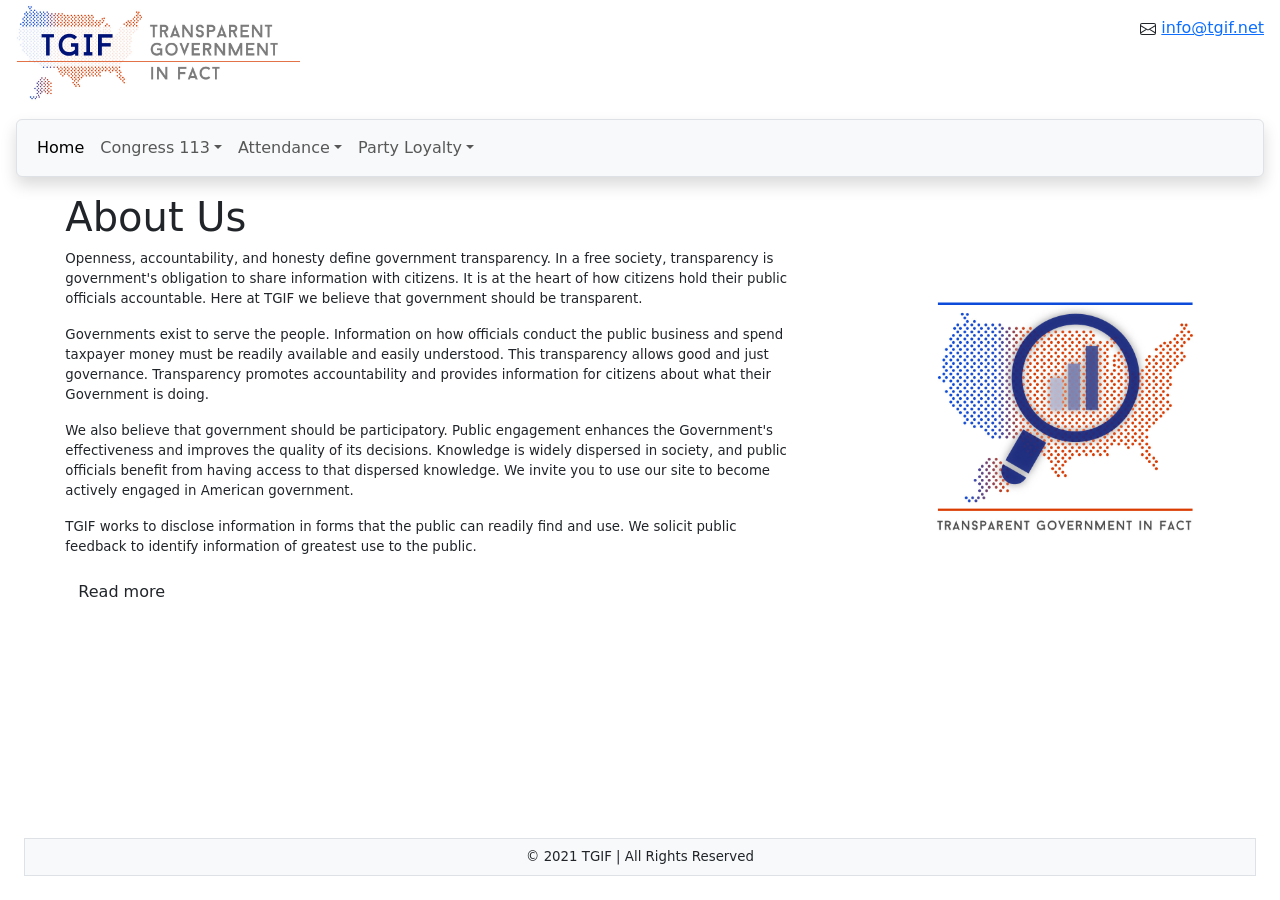
<file: index.html>
<!DOCTYPE html>
<html lang="en">
<head>
    <meta charset="UTF-8">
    <meta http-equiv="X-UA-Compatible" content="IE=edge">
    <meta name="viewport" content="width=device-width, initial-scale=1.0">
    <link href="https://cdn.jsdelivr.net/npm/bootstrap@5.0.2/dist/css/bootstrap.min.css" rel="stylesheet" integrity="sha384-EVSTQN3/azprG1Anm3QDgpJLIm9Nao0Yz1ztcQTwFspd3yD65VohhpuuCOmLASjC" crossorigin="anonymous">
    <link rel="shortcut icon" href="./assets/logo.ico">
    <link rel="stylesheet" href="./style/style.css">
    <title>TGIF|Home</title>
</head>
<body class="d-flex flex-column min-vh-100">
    <header class="sticky-top bg-white">
        <div class="container-fluid">
            <div class="row justify-content-between">
                <div class="col-lg-3 col-md-4 col-sm-5 d-none d-sm-block">
                    <a href="./index.html" class="w-5"><img src="./assets/tgiflogo.jpg" class="img-fluid" alt="Congress logo"></a>
                </div>
                <div class="col-sm-5 col-xs-3 d-block d-sm-none">
                    <a href="./index.html" class="w-5"><img src="./assets/logoxs.jpg" class="img-fluid" alt="Congress logo"></a>
                </div> 
                <div class="col-lg-3 col-md-3 col-sm-4 col-xs-10 text-end p-sm-3">
                    <svg xmlns="http://www.w3.org/2000/svg" width="16" height="16" fill="currentColor" class="bi bi-envelope" viewBox="0 0 16 16">
                        <path d="M0 4a2 2 0 0 1 2-2h12a2 2 0 0 1 2 2v8a2 2 0 0 1-2 2H2a2 2 0 0 1-2-2V4zm2-1a1 1 0 0 0-1 1v.217l7 4.2 7-4.2V4a1 1 0 0 0-1-1H2zm13 2.383-4.758 2.855L15 11.114v-5.73zm-.034 6.878L9.271 8.82 8 9.583 6.728 8.82l-5.694 3.44A1 1 0 0 0 2 13h12a1 1 0 0 0 .966-.739zM1 11.114l4.758-2.876L1 5.383v5.73z"/>
                    </svg>
                    <a href="mailto:info@tgif.net">info@tgif.net</a>
                </div>
            </div>
        </div>
        <nav class="navbar navbar-expand-sm navbar-light bg-light border m-3 shadow rounded">
            <div class="container-fluid">
                <button class="navbar-toggler" type="button" data-bs-toggle="collapse" data-bs-target="#navbarNavDropdown" aria-controls="navbarNavDropdown" aria-expanded="false" aria-label="Toggle navigation">
                    <span class="navbar-toggler-icon"></span>
                </button>
                <div class="collapse navbar-collapse" id="navbarNavDropdown">
                    <ul class="navbar-nav">
                        <li class="nav-item">
                            <a class="nav-link active" aria-current="page" href="#">Home</a>
                        </li>
                        <li class="nav-item dropdown">
                            <a class="nav-link dropdown-toggle" href="#" id="navbarDropdownMenuLink" role="button" data-bs-toggle="dropdown" aria-expanded="false">Congress 113</a>
                            <ul class="dropdown-menu bg-light" aria-labelledby="navbarDropdownMenuLink">
                                <li><a class="dropdown-item" href="./house.html">House</a></li>
                                <li><a class="dropdown-item" href="./senate.html">Senate</a></li>
                            </ul>
                        </li>
                        <li class="nav-item dropdown">
                            <a class="nav-link dropdown-toggle" href="#" id="navbarDropdownMenuLink" role="button" data-bs-toggle="dropdown" aria-expanded="false">Attendance</a>
                            <ul class="dropdown-menu bg-light" aria-labelledby="navbarDropdownMenuLink">
                                <li><a class="dropdown-item" href="./atthouse.html">House</a></li>
                                <li><a class="dropdown-item" href="./attsenate.html">Senate</a></li>
                            </ul>
                        </li>
                        <li class="nav-item dropdown">
                            <a class="nav-link dropdown-toggle" href="#" id="navbarDropdownMenuLink" role="button" data-bs-toggle="dropdown" aria-expanded="false">Party Loyalty</a>
                            <ul class="dropdown-menu bg-light" aria-labelledby="navbarDropdownMenuLink">
                                <li><a class="dropdown-item" href="./loyaltyhouse.html">House</a></li>
                                <li><a class="dropdown-item" href="./loyaltyhouse.html">Senate</a></li>
                            </ul>
                        </li>
                    </ul>
                </div>
            </div>
        </nav>
    </header>
    <main class="flex-grow-1">
        <div class="container-fluid">
            <div class="row justify-content-around align-items-center">
                <div class="col-md-7 col-xs-11">
                    <h1>About Us</h1>
                    <p>Openness, accountability, and honesty define government transparency. In a free society, transparency is government's obligation to share information with citizens. It is at the heart of how citizens hold their public officials accountable. Here at TGIF we believe that government should be transparent.</p>  
                    <p>Governments exist to serve the people. Information on how officials conduct the public business and spend taxpayer money must be readily available and easily understood. This transparency allows good and just governance.  Transparency promotes accountability and provides information for citizens about what their Government is doing.</p>  
                    <p>We also believe that government should be participatory. Public engagement enhances the Government's effectiveness and improves the quality of its decisions. Knowledge is widely dispersed in society, and public officials benefit from having access to that dispersed knowledge. We invite you to use our site to become actively engaged in American government.</p>
                    <p>TGIF works to disclose information in forms that the public can readily find and use. We solicit public feedback to identify information of greatest use to the public.</p>
                    <p>
                        <a class="btn" data-bs-toggle="collapse" href="#collapseExample" role="button" aria-expanded="false" aria-controls="collapseExample" id="read">Read more</a>
                    </p>
                </div>
                <div class="col-md-3 col-sm-4 d-none d-sm-block">
                    <img src="./assets/home.jpg"  class="img-fluid" alt="Congress logo">
                </div>
                <div class="collapse col-xs-12 col-md-11" id="collapseExample">
                    <div>
                        <h3>Background History of Government Transparency</h3>
                        <p>In the West, the idea that government should be open to public scrutiny and susceptible to public opinion dates back at least to the time of the Enlightenment, when many philosophes made an attack on absolutist doctrine of state secrecy, a core part of their intellectual project. The passage of formal legislative instruments to this end can also be traced to this time with Sweden, for example, (which then included Finland as a Swedish-governed territory) enacting free press legislation as part of its constitution (Freedom of the Press Act, 1766). This approach, and that of the philosophes more broadly, is strongly related to recent historiography on the eighteenth-century public sphere.
                        <p>Influenced by Enlightenment thought, the revolutions in America (1776) and France (1789), freedom of the press enshrined provisions and requirements for public budgetary accounting and freedom of the press in constitutional articles. In the nineteenth century, attempts by Metternichean statesmen to row back on these measures were vigorously opposed by a number of eminent liberal politicians and writers, Bentham, Mill and Acton prominent among the latter.</p>
                        <p>Open government is widely seen to be a key hallmark of contemporary democratic practice and is often linked to the passing of freedom of information legislation. Scandinavian countries claim to have adopted the first freedom of information legislation, dating the origins of its modern provisions to the eighteenth century and Finland continuing the presumption of openness after gaining independence in 1917, passing its Act on Publicity of Official Documents in 1951 (superseded by new legislation in 1999).</p>
                        <p>The United States passed its Freedom of Information Act (FOIA) in 1966, FOIAs, Access to Information Acts (AIAs) or equivalent laws were passed in Denmark and Norway in 1970.</p>
                    </div>
                </div>
            </div>   
        </div>
    </main>
    <footer>
        <div class="border bg-light m-4">
            <p class="text-center m-2">© 2021 TGIF | All Rights Reserved</p>
        </div>
    </footer>
<script src="https://cdn.jsdelivr.net/npm/bootstrap@5.0.2/dist/js/bootstrap.bundle.min.js" integrity="sha384-MrcW6ZMFYlzcLA8Nl+NtUVF0sA7MsXsP1UyJoMp4YLEuNSfAP+JcXn/tWtIaxVXM" crossorigin="anonymous"></script>
<script src="./js/main.js"></script>
</body>
</html>
</file>
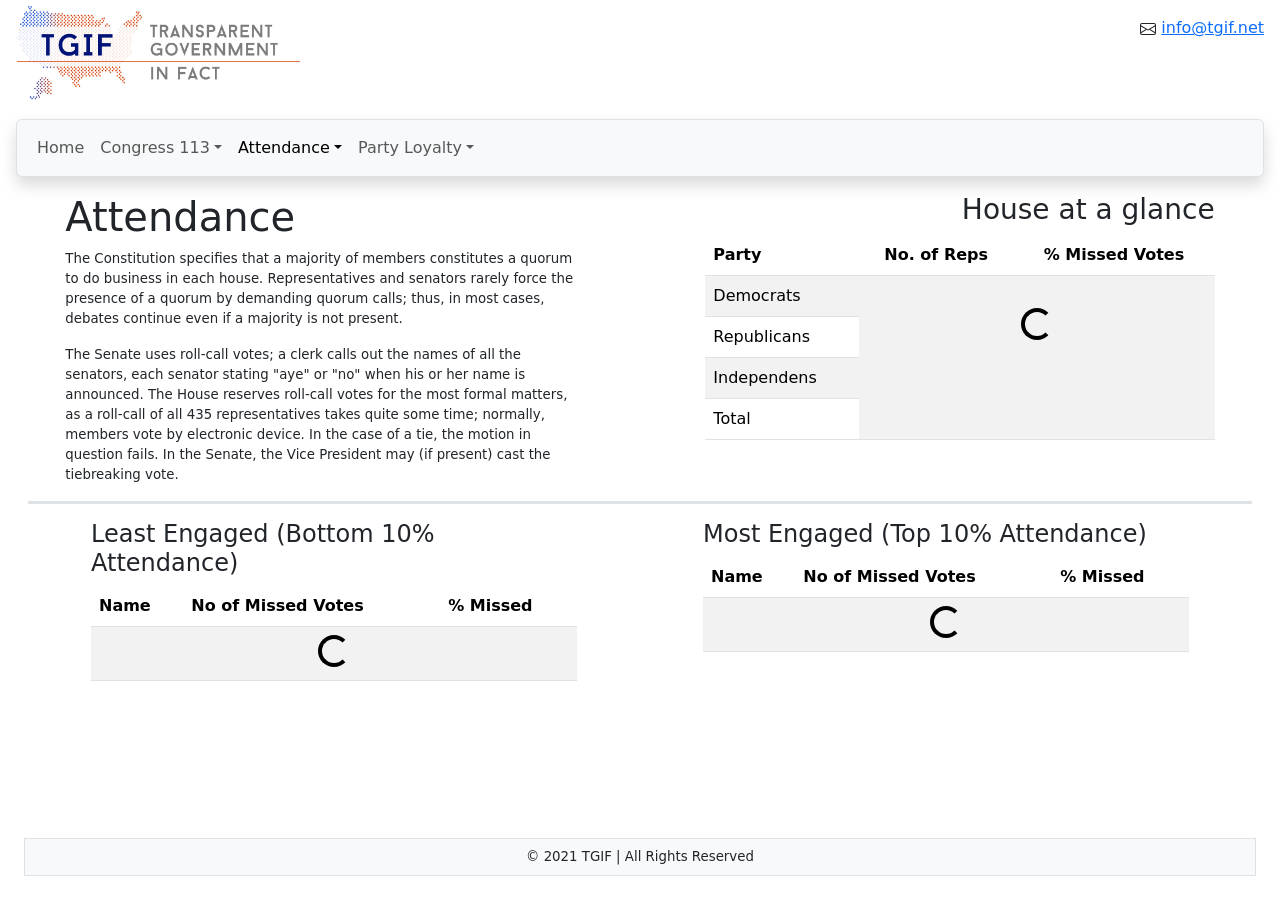
<file: atthouse.html>
<!DOCTYPE html>
<html lang="en">
<head>
    <meta charset="UTF-8">
    <meta http-equiv="X-UA-Compatible" content="IE=edge">
    <meta name="viewport" content="width=device-width, initial-scale=1.0">
    <link href="https://cdn.jsdelivr.net/npm/bootstrap@5.0.2/dist/css/bootstrap.min.css" rel="stylesheet" integrity="sha384-EVSTQN3/azprG1Anm3QDgpJLIm9Nao0Yz1ztcQTwFspd3yD65VohhpuuCOmLASjC" crossorigin="anonymous">
    <link rel="shortcut icon" href="./assets/logo.ico">
    <link rel="stylesheet" href="./style/style.css">
    <title>TGIF|Attendance House</title>
</head>
<body class="d-flex flex-column min-vh-100">
    <header class="sticky-top bg-white">
        <div class="container-fluid">
            <div class="row justify-content-between">
                <div class="col-lg-3 col-md-4 col-sm-5 d-none d-sm-block">
                    <a href="./index.html" class="w-5"><img src="./assets/tgiflogo.jpg" class="img-fluid" alt="Congress logo"></a>
                </div>
                <div class="col-sm-5 col-xs-3 d-block d-sm-none">
                    <a href="./index.html" class="w-5"><img src="./assets/logoxs.jpg" class="img-fluid" alt="Congress logo"></a>
                </div> 
                <div class="col-lg-3 col-md-3 col-sm-4 col-xs-10 text-end p-sm-3">
                    <svg xmlns="http://www.w3.org/2000/svg" width="16" height="16" fill="currentColor" class="bi bi-envelope" viewBox="0 0 16 16">
                        <path d="M0 4a2 2 0 0 1 2-2h12a2 2 0 0 1 2 2v8a2 2 0 0 1-2 2H2a2 2 0 0 1-2-2V4zm2-1a1 1 0 0 0-1 1v.217l7 4.2 7-4.2V4a1 1 0 0 0-1-1H2zm13 2.383-4.758 2.855L15 11.114v-5.73zm-.034 6.878L9.271 8.82 8 9.583 6.728 8.82l-5.694 3.44A1 1 0 0 0 2 13h12a1 1 0 0 0 .966-.739zM1 11.114l4.758-2.876L1 5.383v5.73z"/>
                    </svg>
                    <a href="mailto:info@tgif.net">info@tgif.net</a>
                </div>
            </div>
        </div>
        <nav class="navbar navbar-expand-sm navbar-light bg-light border m-3 shadow rounded">
            <div class="container-fluid">
                <button class="navbar-toggler" type="button" data-bs-toggle="collapse" data-bs-target="#navbarNavDropdown" aria-controls="navbarNavDropdown" aria-expanded="false" aria-label="Toggle navigation">
                    <span class="navbar-toggler-icon"></span>
                </button>
                <div class="collapse navbar-collapse" id="navbarNavDropdown">
                    <ul class="navbar-nav">
                        <li class="nav-item">
                            <a class="nav-link" aria-current="page" href="./index.html">Home</a>
                        </li>
                        <li class="nav-item dropdown">
                            <a class="nav-link dropdown-toggle" href="#" id="navbarDropdownMenuLink" role="button" data-bs-toggle="dropdown" aria-expanded="false">Congress 113</a>
                            <ul class="dropdown-menu bg-light" aria-labelledby="navbarDropdownMenuLink">
                                <li><a class="dropdown-item" href="./house.html">House</a></li>
                                <li><a class="dropdown-item" href="./senate.html">Senate</a></li>
                            </ul>
                        </li>
                        <li class="nav-item dropdown">
                            <a class="nav-link dropdown-toggle active" href="#" id="navbarDropdownMenuLink" role="button" data-bs-toggle="dropdown" aria-expanded="false">Attendance</a>
                            <ul class="dropdown-menu bg-light" aria-labelledby="navbarDropdownMenuLink">
                                <li><a class="dropdown-item active" href="#">House</a></li>
                                <li><a class="dropdown-item" href="./attsenate.html">Senate</a></li>
                            </ul>
                        </li>
                        <li class="nav-item dropdown">
                            <a class="nav-link dropdown-toggle" href="#" id="navbarDropdownMenuLink" role="button" data-bs-toggle="dropdown" aria-expanded="false">Party Loyalty</a>
                            <ul class="dropdown-menu bg-light" aria-labelledby="navbarDropdownMenuLink">
                                <li><a class="dropdown-item" href="./loyaltyhouse.html">House</a></li>
                                <li><a class="dropdown-item" href="./loyaltysenate.html">Senate</a></li>
                            </ul>
                        </li>
                    </ul>
                </div>
            </div>
        </nav>
    </header>
    <main class="flex-grow-1">
        <div class="container-fluid">
            <div class="row justify-content-around">
                <div class="col-md-5">
                    <h1>Attendance</h1>
                    <p>The Constitution specifies that a majority of members constitutes a quorum to do business in each house. Representatives and senators rarely force the presence of a quorum by demanding quorum calls; thus, in most cases, debates continue even if a majority is not present.</p>
                    <p>The Senate uses roll-call votes; a clerk calls out the names of all the senators, each senator stating "aye" or "no" when his or her name is announced. The House reserves roll-call votes for the most formal matters, as a roll-call of all 435 representatives takes quite some time; normally, members vote by electronic device. In the case of a tie, the motion in question fails. In the Senate, the Vice President may (if present) cast the tiebreaking vote.</p>
                </div>
                <div class="col-md-5">
                    <h3 class="text-end">House at a glance</h3>
                    <table class="table table-striped">
                        <thead>
                            <tr>
                                <th scope="col">Party</th>
                                <th class="text-center" scope="col">No. of Reps</th>
                                <th class="text-center" scope="col">% Missed Votes</th>
                            </tr>
                        </thead>
                        <tbody>
                            <tr id="trDMissed">
                                <td>Democrats</td>
                                <td colspan=3 rowspan=4 id="preloader">
                                    <div class="text-center mt-4">
                                        <div class="spinner-border" role="status">
                                            <span class="visually-hidden">Loading...</span>
                                        </div>
                                    </div>
                                </td>
                            </tr>
                            <tr id="trRMissed">
                                <td>Republicans</td>
                            </tr>
                            <tr id="trIMissed">
                                <td>Independens</td>
                            </tr>
                            <tr id="trTotal">
                                <td>Total</td>
                            </tr>
                        </tbody>
                    </table>
                </div>
            </div>
            <div class="row justify-content-around border-top border-3 pt-3 me-3 ms-3">
                <div class="col-md-5">
                    <h4>Least Engaged (Bottom 10% Attendance)</h4>
                    <table class="table table-striped">
                        <thead>
                            <tr>
                                <th scope="col">Name</th>
                                <th scope="col">No of Missed Votes</th>
                                <th scope="col">% Missed</th>
                            </tr>
                        </thead>
                        <tbody id="tbodyLeastAtt">
                            <tr>
                                <td colspan=5>
                                    <div class="text-center">
                                        <div class="spinner-border" role="status">
                                          <span class="visually-hidden">Loading...</span>
                                        </div>
                                    </div>
                                </td>
                            </tr>
                        </tbody>
                    </table>
                </div>
                <div class="col-md-5">
                    <h4>Most Engaged (Top 10% Attendance)</h4>
                    <table class="table table-striped">
                        <thead>
                            <tr>
                                <th scope="col">Name</th>
                                <th scope="col">No of Missed Votes</th>
                                <th scope="col">% Missed</th>
                            </tr>
                        </thead>
                        <tbody id="tbodyMostAtt">
                            <tr>
                                <td colspan=5>
                                    <div class="text-center">
                                        <div class="spinner-border" role="status">
                                          <span class="visually-hidden">Loading...</span>
                                        </div>
                                    </div>
                                </td>
                            </tr>
                        </tbody>
                    </table>
                </div>
            </div>   
        </div>
    </main>
    <footer>
        <div class="border bg-light m-4">
            <p class="text-center m-2">© 2021 TGIF | All Rights Reserved</p>
        </div>
    </footer>
<script src="https://cdn.jsdelivr.net/npm/bootstrap@5.0.2/dist/js/bootstrap.bundle.min.js" integrity="sha384-MrcW6ZMFYlzcLA8Nl+NtUVF0sA7MsXsP1UyJoMp4YLEuNSfAP+JcXn/tWtIaxVXM" crossorigin="anonymous"></script>
<script src="./js/main.js"></script>
</body>
</html>
</file>
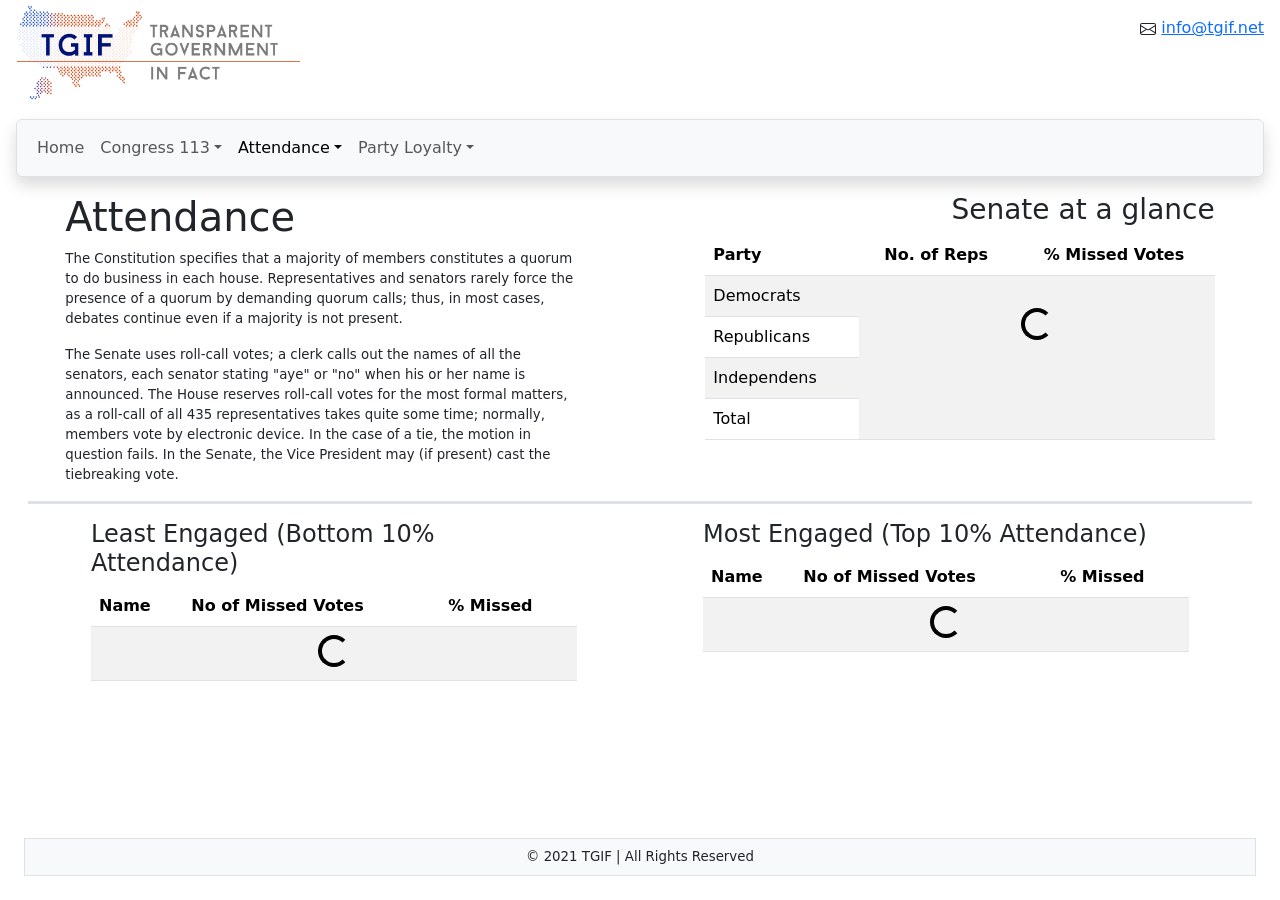
<file: attsenate.html>
<!DOCTYPE html>
<html lang="en">
<head>
    <meta charset="UTF-8">
    <meta http-equiv="X-UA-Compatible" content="IE=edge">
    <meta name="viewport" content="width=device-width, initial-scale=1.0">
    <link href="https://cdn.jsdelivr.net/npm/bootstrap@5.0.2/dist/css/bootstrap.min.css" rel="stylesheet" integrity="sha384-EVSTQN3/azprG1Anm3QDgpJLIm9Nao0Yz1ztcQTwFspd3yD65VohhpuuCOmLASjC" crossorigin="anonymous">
    <link rel="shortcut icon" href="./assets/logo.ico">
    <link rel="stylesheet" href="./style/style.css">
    <title>TGIF|Attendance Senate</title>
</head>
<body class="d-flex flex-column min-vh-100">
    <header class="sticky-top bg-white">
        <div class="container-fluid">
            <div class="row justify-content-between">
                <div class="col-lg-3 col-md-4 col-sm-5 d-none d-sm-block">
                    <a href="./index.html" class="w-5"><img src="./assets/tgiflogo.jpg" class="img-fluid" alt="Congress logo"></a>
                </div>
                <div class="col-sm-5 col-xs-3 d-block d-sm-none">
                    <a href="./index.html" class="w-5"><img src="./assets/logoxs.jpg" class="img-fluid" alt="Congress logo"></a>
                </div> 
                <div class="col-lg-3 col-md-3 col-sm-4 col-xs-10 text-end p-sm-3">
                    <svg xmlns="http://www.w3.org/2000/svg" width="16" height="16" fill="currentColor" class="bi bi-envelope" viewBox="0 0 16 16">
                        <path d="M0 4a2 2 0 0 1 2-2h12a2 2 0 0 1 2 2v8a2 2 0 0 1-2 2H2a2 2 0 0 1-2-2V4zm2-1a1 1 0 0 0-1 1v.217l7 4.2 7-4.2V4a1 1 0 0 0-1-1H2zm13 2.383-4.758 2.855L15 11.114v-5.73zm-.034 6.878L9.271 8.82 8 9.583 6.728 8.82l-5.694 3.44A1 1 0 0 0 2 13h12a1 1 0 0 0 .966-.739zM1 11.114l4.758-2.876L1 5.383v5.73z"/>
                    </svg>
                    <a href="mailto:info@tgif.net">info@tgif.net</a>
                </div>
            </div>
        </div>
        <nav class="navbar navbar-expand-sm navbar-light bg-light border m-3 shadow rounded">
            <div class="container-fluid">
                <button class="navbar-toggler" type="button" data-bs-toggle="collapse" data-bs-target="#navbarNavDropdown" aria-controls="navbarNavDropdown" aria-expanded="false" aria-label="Toggle navigation">
                    <span class="navbar-toggler-icon"></span>
                </button>
                <div class="collapse navbar-collapse" id="navbarNavDropdown">
                    <ul class="navbar-nav">
                        <li class="nav-item">
                            <a class="nav-link" aria-current="page" href="./index.html">Home</a>
                        </li>
                        <li class="nav-item dropdown">
                            <a class="nav-link dropdown-toggle" href="#" id="navbarDropdownMenuLink" role="button" data-bs-toggle="dropdown" aria-expanded="false">Congress 113</a>
                            <ul class="dropdown-menu bg-light" aria-labelledby="navbarDropdownMenuLink">
                                <li><a class="dropdown-item" href="./house.html">House</a></li>
                                <li><a class="dropdown-item" href="./senate.html">Senate</a></li>
                            </ul>
                        </li>
                        <li class="nav-item dropdown">
                            <a class="nav-link dropdown-toggle active" href="#" id="navbarDropdownMenuLink" role="button" data-bs-toggle="dropdown" aria-expanded="false">Attendance</a>
                            <ul class="dropdown-menu bg-light" aria-labelledby="navbarDropdownMenuLink">
                                <li><a class="dropdown-item" href="./atthouse.html">House</a></li>
                                <li><a class="dropdown-item  active" href="#">Senate</a></li>
                            </ul>
                        </li>
                        <li class="nav-item dropdown">
                            <a class="nav-link dropdown-toggle" href="#" id="navbarDropdownMenuLink" role="button" data-bs-toggle="dropdown" aria-expanded="false">Party Loyalty</a>
                            <ul class="dropdown-menu bg-light" aria-labelledby="navbarDropdownMenuLink">
                                <li><a class="dropdown-item" href="./loyaltyhouse.html">House</a></li>
                                <li><a class="dropdown-item" href="./loyaltysenate.html">Senate</a></li>
                            </ul>
                        </li>
                    </ul>
                </div>
            </div>
        </nav>
    </header>
    <main class="flex-grow-1">
        <div class="container-fluid">
            <div class="row justify-content-around">
                <div class="col-md-5">
                    <h1>Attendance</h1>
                    <p>The Constitution specifies that a majority of members constitutes a quorum to do business in each house. Representatives and senators rarely force the presence of a quorum by demanding quorum calls; thus, in most cases, debates continue even if a majority is not present.</p>
                    <p>The Senate uses roll-call votes; a clerk calls out the names of all the senators, each senator stating "aye" or "no" when his or her name is announced. The House reserves roll-call votes for the most formal matters, as a roll-call of all 435 representatives takes quite some time; normally, members vote by electronic device. In the case of a tie, the motion in question fails. In the Senate, the Vice President may (if present) cast the tiebreaking vote.</p>
                </div>
                <div class="col-md-5">
                    <h3 class="text-end">Senate at a glance</h3>
                    <table class="table table-striped">
                        <thead>
                            <tr>
                                <th scope="col">Party</th>
                                <th class="text-center" scope="col">No. of Reps</th>
                                <th class="text-center" scope="col">% Missed Votes</th>
                            </tr>
                        </thead>
                        <tbody>
                            <tr id="trDMissed">
                                <td>Democrats</td>
                                <td colspan=3 rowspan=4 id="preloader">
                                    <div class="text-center mt-4">
                                        <div class="spinner-border" role="status">
                                            <span class="visually-hidden">Loading...</span>
                                        </div>
                                    </div>
                                </td>
                            </tr>
                            <tr id="trRMissed">
                                <td>Republicans</td>
                            </tr>
                            <tr id="trIMissed">
                                <td>Independens</td>
                            </tr>
                            <tr id="trTotal">
                                <td>Total</td>
                            </tr>
                        </tbody>
                    </table>
                </div>
            </div>
            <div class="row justify-content-around border-top border-3 me-3 ms-3 pt-3">
                <div class="col-md-5">
                    <h4>Least Engaged (Bottom 10% Attendance)</h4>
                    <table class="table table-striped">
                        <thead>
                            <tr>
                                <th scope="col">Name</th>
                                <th scope="col">No of Missed Votes</th>
                                <th scope="col">% Missed</th>
                            </tr>
                        </thead>
                        <tbody id="tbodyLeastAtt">
                            <tr>
                                <td colspan=5>
                                    <div class="text-center">
                                        <div class="spinner-border" role="status">
                                          <span class="visually-hidden">Loading...</span>
                                        </div>
                                    </div>
                                </td>
                            </tr>
                        </tbody>
                    </table>
                </div>
                <div class="col-md-5">
                    <h4>Most Engaged (Top 10% Attendance)</h4>
                    <table class="table table-striped">
                        <thead>
                            <tr>
                                <th scope="col">Name</th>
                                <th scope="col">No of Missed Votes</th>
                                <th scope="col">% Missed</th>
                            </tr>
                        </thead>
                        <tbody id="tbodyMostAtt">
                            <tr>
                                <td colspan=5>
                                    <div class="text-center">
                                        <div class="spinner-border" role="status">
                                          <span class="visually-hidden">Loading...</span>
                                        </div>
                                    </div>
                                </td>
                            </tr>
                        </tbody>
                    </table>
                </div>
            </div>   
        </div>
    </main>
    <footer>
        <div class="border bg-light m-4">
            <p class="text-center m-2">© 2021 TGIF | All Rights Reserved</p>
        </div>
    </footer>
<script src="https://cdn.jsdelivr.net/npm/bootstrap@5.0.2/dist/js/bootstrap.bundle.min.js" integrity="sha384-MrcW6ZMFYlzcLA8Nl+NtUVF0sA7MsXsP1UyJoMp4YLEuNSfAP+JcXn/tWtIaxVXM" crossorigin="anonymous"></script>
<script src="./js/main.js"></script>
</body>
</html>
</file>
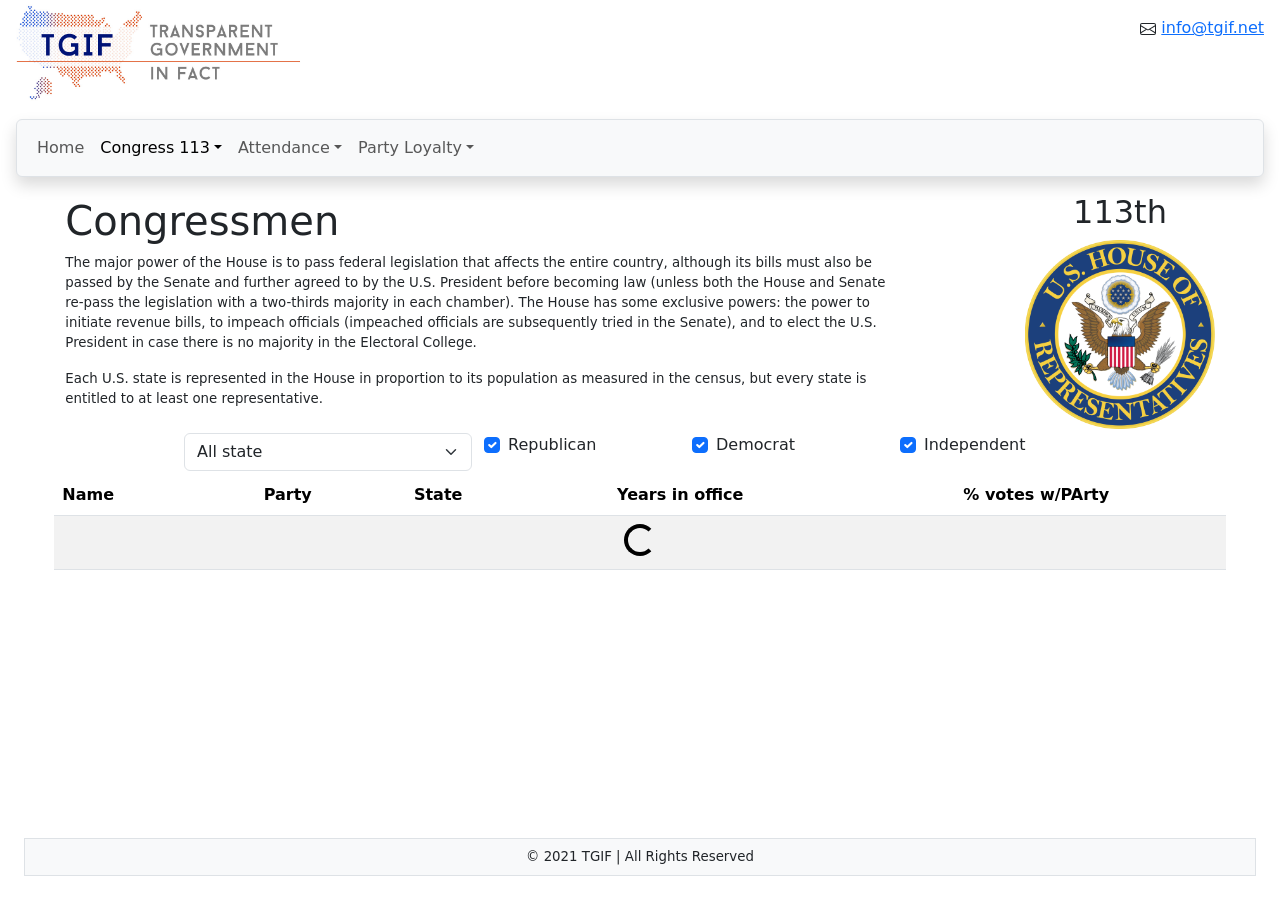
<file: house.html>
<!DOCTYPE html>
<html lang="en">
<head>
    <meta charset="UTF-8">
    <meta http-equiv="X-UA-Compatible" content="IE=edge">
    <meta name="viewport" content="width=device-width, initial-scale=1.0">
    <link href="https://cdn.jsdelivr.net/npm/bootstrap@5.0.2/dist/css/bootstrap.min.css" rel="stylesheet" integrity="sha384-EVSTQN3/azprG1Anm3QDgpJLIm9Nao0Yz1ztcQTwFspd3yD65VohhpuuCOmLASjC" crossorigin="anonymous">
    <link rel="shortcut icon" href="./assets/logo.ico">
    <link rel="stylesheet" href="./style/style.css">
    <title>TGIF|House</title>
</head>
<body class="d-flex flex-column min-vh-100">
    <header class="sticky-top bg-white">
        <div class="container-fluid">
            <div class="row justify-content-between">
                <div class="col-lg-3 col-md-4 col-sm-5 d-none d-sm-block">
                    <a href="./index.html" class="w-5"><img src="./assets/tgiflogo.jpg" class="img-fluid" alt="Congress logo"></a>
                </div>
                <div class="col-sm-5 col-xs-3 d-block d-sm-none">
                    <a href="./index.html" class="w-5"><img src="./assets/logoxs.jpg" class="img-fluid" alt="Congress logo"></a>
                </div> 
                <div class="col-lg-3 col-md-3 col-sm-4 col-xs-10 text-end p-sm-3">
                    <svg xmlns="http://www.w3.org/2000/svg" width="16" height="16" fill="currentColor" class="bi bi-envelope" viewBox="0 0 16 16">
                        <path d="M0 4a2 2 0 0 1 2-2h12a2 2 0 0 1 2 2v8a2 2 0 0 1-2 2H2a2 2 0 0 1-2-2V4zm2-1a1 1 0 0 0-1 1v.217l7 4.2 7-4.2V4a1 1 0 0 0-1-1H2zm13 2.383-4.758 2.855L15 11.114v-5.73zm-.034 6.878L9.271 8.82 8 9.583 6.728 8.82l-5.694 3.44A1 1 0 0 0 2 13h12a1 1 0 0 0 .966-.739zM1 11.114l4.758-2.876L1 5.383v5.73z"/>
                    </svg>
                    <a href="mailto:info@tgif.net">info@tgif.net</a>
                </div>
            </div>
        </div>
        <nav class="navbar navbar-expand-sm navbar-light bg-light border m-3 shadow rounded">
            <div class="container-fluid">
                <button class="navbar-toggler" type="button" data-bs-toggle="collapse" data-bs-target="#navbarNavDropdown" aria-controls="navbarNavDropdown" aria-expanded="false" aria-label="Toggle navigation">
                    <span class="navbar-toggler-icon"></span>
                </button>
                <div class="collapse navbar-collapse" id="navbarNavDropdown">
                    <ul class="navbar-nav">
                        <li class="nav-item">
                            <a class="nav-link" aria-current="page" href="./index.html">Home</a>
                        </li>
                        <li class="nav-item dropdown">
                            <a class="nav-link dropdown-toggle active" href="#" id="navbarDropdownMenuLink" role="button" data-bs-toggle="dropdown" aria-expanded="false">Congress 113</a>
                            <ul class="dropdown-menu bg-light" aria-labelledby="navbarDropdownMenuLink">
                                <li><a class="dropdown-item active" href="#">House</a></li>
                                <li><a class="dropdown-item" href="./senate.html">Senate</a></li>
                            </ul>
                        </li>
                        <li class="nav-item dropdown">
                            <a class="nav-link dropdown-toggle" href="#" id="navbarDropdownMenuLink" role="button" data-bs-toggle="dropdown" aria-expanded="false">Attendance</a>
                            <ul class="dropdown-menu bg-light" aria-labelledby="navbarDropdownMenuLink">
                                <li><a class="dropdown-item" href="./atthouse.html">House</a></li>
                                <li><a class="dropdown-item" href="./attsenate.html">Senate</a></li>
                            </ul>
                        </li>
                        <li class="nav-item dropdown">
                            <a class="nav-link dropdown-toggle" href="#" id="navbarDropdownMenuLink" role="button" data-bs-toggle="dropdown" aria-expanded="false">Party Loyalty</a>
                            <ul class="dropdown-menu bg-light" aria-labelledby="navbarDropdownMenuLink">
                                <li><a class="dropdown-item" href="./loyaltyhouse.html">House</a></li>
                                <li><a class="dropdown-item" href="./loyaltyhouse.html">Senate</a></li>
                            </ul>
                        </li>
                    </ul>
                </div>
            </div>
        </nav>
    </header>
    <main class="flex-grow-1">
        <div class="container-fluid">
            <div class="row justify-content-around align-items-center">
                <div class="col-md-8 col-xs-11">
                    <h1>Congressmen</h1>
                    <p>The major power of the House is to pass federal legislation that affects the entire country, although its bills must also be passed by the Senate and further agreed to by the U.S. President before becoming law (unless both the House and Senate re-pass the legislation with a two-thirds majority in each chamber). The House has some exclusive powers: the power to initiate revenue bills, to impeach officials (impeached officials are subsequently tried in the Senate), and to elect the U.S. President in case there is no majority in the Electoral College.</p>
                    <p>Each U.S. state is represented in the House in proportion to its population as measured in the census, but every state is entitled to at least one representative. </p>
                </div>
                <div class="col-md-2 col-sm-3 d-none d-sm-block">
                    <h2 class="text-center">113th</h2>
                    <img src="./assets/hause.png"  class="img-fluid" alt="Senate Logo">
                </div>
            </div>
        </div>
        <div class="container-fluid">
            <div class="row justify-content-center m-1">
                    <div class="col-sm-3">
                        <select class="form-select" id="selectHouse" name="state" aria-label="Default select example">
                            <option selected value="all">All state</option>
                        </select>
                    </div>
                    <div class="form-check col-sm-2">
                        <input class="form-check-input" type="checkbox" name="party" value="r" id="flexCheckRep" checked>
                        <label class="form-check-label" for="flexCheckRep">Republican
                        </label>
                    </div>
                    <div class="form-check col-sm-2">
                        <input class="form-check-input" type="checkbox" name="party" value="d" id="flexCheckCheckDemo" checked>
                        <label class="form-check-label" for="flexCheckCheckDemo">Democrat
                        </label>
                    </div>
                    <div class="form-check col-sm-2">
                        <input class="form-check-input" type="checkbox" name="party" value="ind" id="flexCheckCheckInd" checked>
                        <label class="form-check-label" for="flexCheckCheckInd">Independent
                        </label>
                    </div>
            </div>
        </div>
        <div class="row justify-content-center">
            <div class="col-11">
                <table class="table table-striped table-hover">
                    <thead>
                        <tr>
                            <th scope="col">Name</th>
                            <th class="text-center" scope="col">Party</th>
                            <th class="text-center" scope="col">State</th>
                            <th class="text-center" scope="col">Years in office</th>
                            <th class="text-center" scope="col">% votes w/PArty</th>
                        </tr>
                    </thead>
                    <tbody id="tbodyHouse">
                        <tr>
                            <td colspan=5>
                                <div class="text-center">
                                    <div class="spinner-border" role="status">
                                      <span class="visually-hidden">Loading...</span>
                                    </div>
                                </div>
                            </td>
                        </tr>
                    </tbody>
                </table>
            </div>
        </div>
    </main>
    <footer>
        <div class="border bg-light m-4">
            <p class="text-center m-2">© 2021 TGIF | All Rights Reserved</p>
        </div>
    </footer>
<script src="https://cdn.jsdelivr.net/npm/bootstrap@5.0.2/dist/js/bootstrap.bundle.min.js" integrity="sha384-MrcW6ZMFYlzcLA8Nl+NtUVF0sA7MsXsP1UyJoMp4YLEuNSfAP+JcXn/tWtIaxVXM" crossorigin="anonymous"></script>
<script src="./js/main.js"></script>
</body>
</html>
</file>
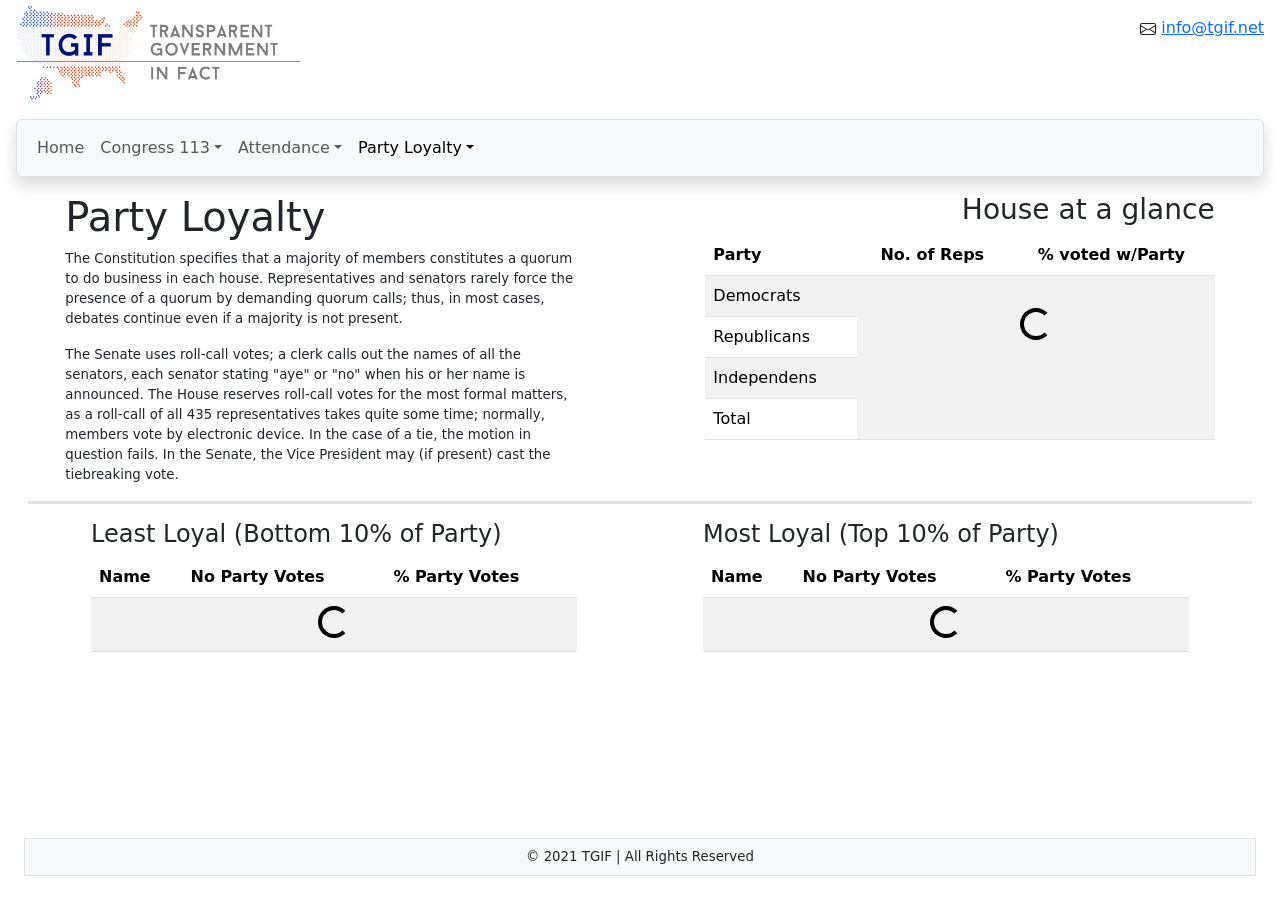
<file: loyaltyhouse.html>
<!DOCTYPE html>
<html lang="en">
<head>
    <meta charset="UTF-8">
    <meta http-equiv="X-UA-Compatible" content="IE=edge">
    <meta name="viewport" content="width=device-width, initial-scale=1.0">
    <link href="https://cdn.jsdelivr.net/npm/bootstrap@5.0.2/dist/css/bootstrap.min.css" rel="stylesheet" integrity="sha384-EVSTQN3/azprG1Anm3QDgpJLIm9Nao0Yz1ztcQTwFspd3yD65VohhpuuCOmLASjC" crossorigin="anonymous">
    <link rel="shortcut icon" href="./assets/logo.ico">
    <link rel="stylesheet" href="./style/style.css">
    <title>TGIF|Loyalty House</title>
</head>
<body class="d-flex flex-column min-vh-100">
    <header class="sticky-top bg-white">
        <div class="container-fluid">
            <div class="row justify-content-between">
                <div class="col-lg-3 col-md-4 col-sm-5 d-none d-sm-block">
                    <a href="./index.html" class="w-5"><img src="./assets/tgiflogo.jpg" class="img-fluid" alt="Congress logo"></a>
                </div>
                <div class="col-sm-5 col-xs-3 d-block d-sm-none">
                    <a href="./index.html" class="w-5"><img src="./assets/logoxs.jpg" class="img-fluid" alt="Congress logo"></a>
                </div> 
                <div class="col-lg-3 col-md-3 col-sm-4 col-xs-10 text-end p-sm-3">
                    <svg xmlns="http://www.w3.org/2000/svg" width="16" height="16" fill="currentColor" class="bi bi-envelope" viewBox="0 0 16 16">
                        <path d="M0 4a2 2 0 0 1 2-2h12a2 2 0 0 1 2 2v8a2 2 0 0 1-2 2H2a2 2 0 0 1-2-2V4zm2-1a1 1 0 0 0-1 1v.217l7 4.2 7-4.2V4a1 1 0 0 0-1-1H2zm13 2.383-4.758 2.855L15 11.114v-5.73zm-.034 6.878L9.271 8.82 8 9.583 6.728 8.82l-5.694 3.44A1 1 0 0 0 2 13h12a1 1 0 0 0 .966-.739zM1 11.114l4.758-2.876L1 5.383v5.73z"/>
                    </svg>
                    <a href="mailto:info@tgif.net">info@tgif.net</a>
                </div>
            </div>
        </div>
        <nav class="navbar navbar-expand-sm navbar-light bg-light border m-3 shadow rounded">
            <div class="container-fluid">
                <button class="navbar-toggler" type="button" data-bs-toggle="collapse" data-bs-target="#navbarNavDropdown" aria-controls="navbarNavDropdown" aria-expanded="false" aria-label="Toggle navigation">
                    <span class="navbar-toggler-icon"></span>
                </button>
                <div class="collapse navbar-collapse" id="navbarNavDropdown">
                    <ul class="navbar-nav">
                        <li class="nav-item">
                            <a class="nav-link" aria-current="page" href="./index.html">Home</a>
                        </li>
                        <li class="nav-item dropdown">
                            <a class="nav-link dropdown-toggle" href="#" id="navbarDropdownMenuLink" role="button" data-bs-toggle="dropdown" aria-expanded="false">Congress 113</a>
                            <ul class="dropdown-menu bg-light" aria-labelledby="navbarDropdownMenuLink">
                                <li><a class="dropdown-item" href="./house.html">House</a></li>
                                <li><a class="dropdown-item" href="./senate.html">Senate</a></li>
                            </ul>
                        </li>
                        <li class="nav-item dropdown">
                            <a class="nav-link dropdown-toggle" href="#" id="navbarDropdownMenuLink" role="button" data-bs-toggle="dropdown" aria-expanded="false">Attendance</a>
                            <ul class="dropdown-menu bg-light" aria-labelledby="navbarDropdownMenuLink">
                                <li><a class="dropdown-item" href="./atthouse.html">House</a></li>
                                <li><a class="dropdown-item" href="./attsenate.html">Senate</a></li>
                            </ul>
                        </li>
                        <li class="nav-item dropdown">
                            <a class="nav-link dropdown-toggle active" href="#" id="navbarDropdownMenuLink" role="button" data-bs-toggle="dropdown" aria-expanded="false">Party Loyalty</a>
                            <ul class="dropdown-menu bg-light" aria-labelledby="navbarDropdownMenuLink">
                                <li><a class="dropdown-item active" href="#">House</a></li>
                                <li><a class="dropdown-item" href="./loyaltysenate.html">Senate</a></li>
                            </ul>
                        </li>
                    </ul>
                </div>
            </div>
        </nav>
    </header>
    <main class="flex-grow-1">
        <div class="container-fluid">
            <div class="row justify-content-around">
                <div class="col-md-5">
                    <h1>Party Loyalty</h1>
                    <p>The Constitution specifies that a majority of members constitutes a quorum to do business in each house. Representatives and senators rarely force the presence of a quorum by demanding quorum calls; thus, in most cases, debates continue even if a majority is not present.</p>
                    <p>The Senate uses roll-call votes; a clerk calls out the names of all the senators, each senator stating "aye" or "no" when his or her name is announced. The House reserves roll-call votes for the most formal matters, as a roll-call of all 435 representatives takes quite some time; normally, members vote by electronic device. In the case of a tie, the motion in question fails. In the Senate, the Vice President may (if present) cast the tiebreaking vote.</p>
                </div>
                <div class="col-md-5">
                    <h3 class="text-end">House at a glance</h3>
                    <table class="table table-striped">
                        <thead>
                            <tr>
                                <th scope="col">Party</th>
                                <th class="text-center" scope="col">No. of Reps</th>
                                <th class="text-center" scope="col">% voted w/Party</th>
                            </tr>
                        </thead>
                        <tbody>
                            <tr id="trDWith">
                                <td>Democrats</td>
                                <td colspan=3 rowspan=4 id="preloader">
                                    <div class="text-center mt-4">
                                        <div class="spinner-border" role="status">
                                            <span class="visually-hidden">Loading...</span>
                                        </div>
                                    </div>
                                </td>
                            </tr>
                            <tr id="trRWith">
                                <td>Republicans</td>
                            </tr>
                            <tr id="trIWith">
                                <td>Independens</td>
                            </tr>
                            <tr id="trTotal">
                                <td>Total</td>
                            </tr>
                        </tbody>
                    </table>
                </div>
            </div>
            <div class="row justify-content-around border-top border-3 pt-3 me-3 ms-3">
                <div class="col-md-5">
                    <h4>Least Loyal (Bottom 10% of Party)</h4>
                    <table class="table table-striped">
                        <thead>
                            <tr>
                                <th scope="col">Name</th>
                                <th scope="col">No Party Votes</th>
                                <th scope="col">% Party Votes</th>
                            </tr>
                        </thead>
                        <tbody id="tbodyLeastLoyal">
                            <tr>
                                <td colspan=5>
                                    <div class="text-center">
                                        <div class="spinner-border" role="status">
                                          <span class="visually-hidden">Loading...</span>
                                        </div>
                                    </div>
                                </td>
                            </tr>
                        </tbody>
                    </table>
                </div>
                <div class="col-md-5">
                    <h4>Most Loyal (Top 10% of Party)</h4>
                    <table class="table table-striped">
                        <thead>
                            <tr>
                                <th scope="col">Name</th>
                                <th scope="col">No Party Votes</th>
                                <th scope="col">% Party Votes</th>
                            </tr>
                        </thead>
                        <tbody id="tbodyMostLoyal">
                            <tr>
                                <td colspan=5>
                                    <div class="text-center">
                                        <div class="spinner-border" role="status">
                                          <span class="visually-hidden">Loading...</span>
                                        </div>
                                    </div>
                                </td>
                            </tr>
                        </tbody>
                    </table>
                </div>
            </div>   
        </div>
    </main>
    <footer>
        <div class="border bg-light m-4">
            <p class="text-center m-2">© 2021 TGIF | All Rights Reserved</p>
        </div>
    </footer>
<script src="https://cdn.jsdelivr.net/npm/bootstrap@5.0.2/dist/js/bootstrap.bundle.min.js" integrity="sha384-MrcW6ZMFYlzcLA8Nl+NtUVF0sA7MsXsP1UyJoMp4YLEuNSfAP+JcXn/tWtIaxVXM" crossorigin="anonymous"></script>
<script src="./js/main.js"></script>  
</body>
</html>
</file>
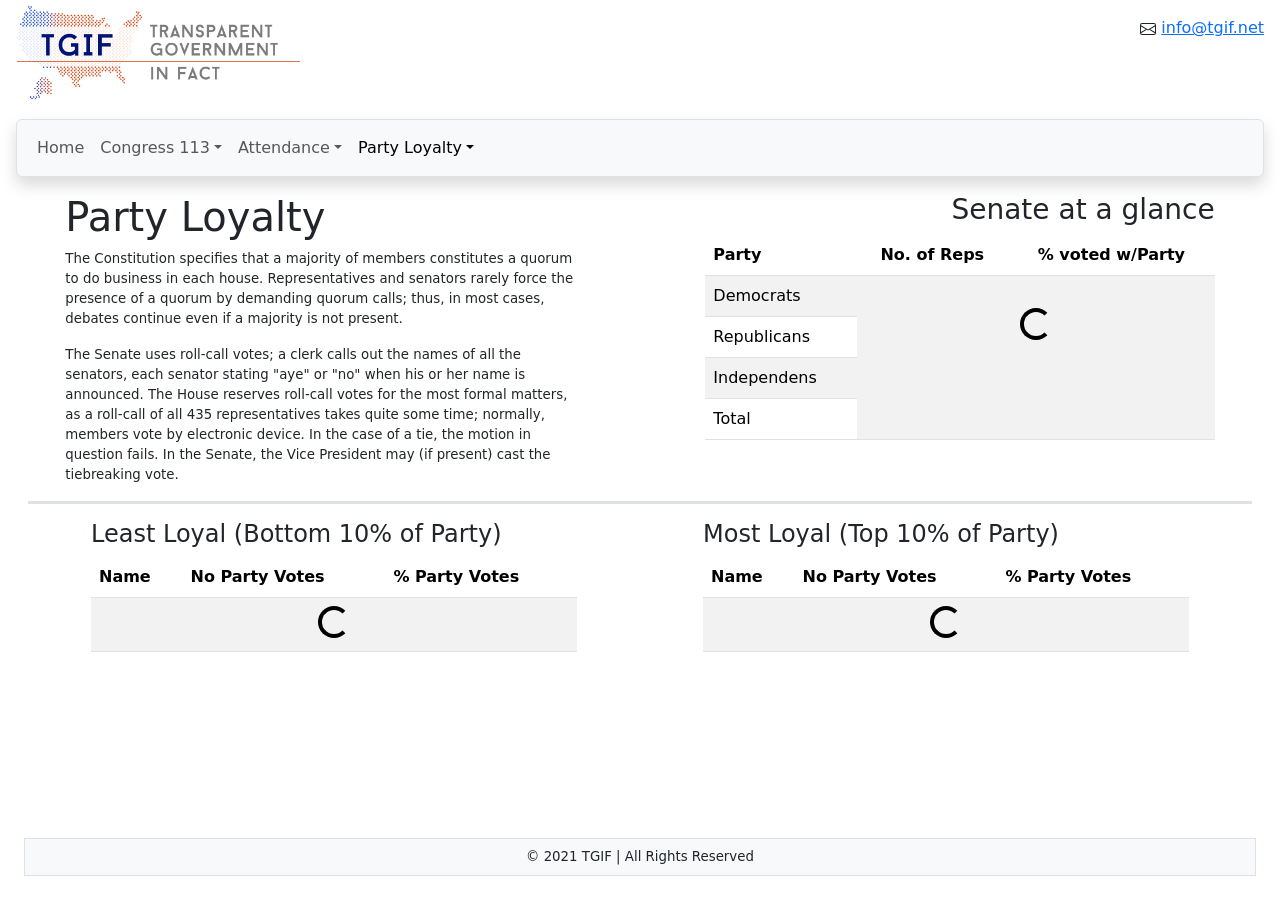
<file: loyaltysenate.html>
<!DOCTYPE html>
<html lang="en">
<head>
    <meta charset="UTF-8">
    <meta http-equiv="X-UA-Compatible" content="IE=edge">
    <meta name="viewport" content="width=device-width, initial-scale=1.0">
    <link href="https://cdn.jsdelivr.net/npm/bootstrap@5.0.2/dist/css/bootstrap.min.css" rel="stylesheet" integrity="sha384-EVSTQN3/azprG1Anm3QDgpJLIm9Nao0Yz1ztcQTwFspd3yD65VohhpuuCOmLASjC" crossorigin="anonymous">
    <link rel="shortcut icon" href="./assets/logo.ico">
    <link rel="stylesheet" href="./style/style.css">
    <title>TGIF|Loyalty Senate</title>
</head>
<body class="d-flex flex-column min-vh-100">
    <header class="sticky-top bg-white">
        <div class="container-fluid">
            <div class="row justify-content-between">
                <div class="col-lg-3 col-md-4 col-sm-5 d-none d-sm-block">
                    <a href="./index.html" class="w-5"><img src="./assets/tgiflogo.jpg" class="img-fluid" alt="Congress logo"></a>
                </div>
                <div class="col-sm-5 col-xs-3 d-block d-sm-none">
                    <a href="./index.html" class="w-5"><img src="./assets/logoxs.jpg" class="img-fluid" alt="Congress logo"></a>
                </div> 
                <div class="col-lg-3 col-md-3 col-sm-4 col-xs-10 text-end p-sm-3">
                    <svg xmlns="http://www.w3.org/2000/svg" width="16" height="16" fill="currentColor" class="bi bi-envelope" viewBox="0 0 16 16">
                        <path d="M0 4a2 2 0 0 1 2-2h12a2 2 0 0 1 2 2v8a2 2 0 0 1-2 2H2a2 2 0 0 1-2-2V4zm2-1a1 1 0 0 0-1 1v.217l7 4.2 7-4.2V4a1 1 0 0 0-1-1H2zm13 2.383-4.758 2.855L15 11.114v-5.73zm-.034 6.878L9.271 8.82 8 9.583 6.728 8.82l-5.694 3.44A1 1 0 0 0 2 13h12a1 1 0 0 0 .966-.739zM1 11.114l4.758-2.876L1 5.383v5.73z"/>
                    </svg>
                    <a href="mailto:info@tgif.net">info@tgif.net</a>
                </div>
            </div>
        </div>
        <nav class="navbar navbar-expand-sm navbar-light bg-light border m-3 shadow rounded">
            <div class="container-fluid">
                <button class="navbar-toggler" type="button" data-bs-toggle="collapse" data-bs-target="#navbarNavDropdown" aria-controls="navbarNavDropdown" aria-expanded="false" aria-label="Toggle navigation">
                    <span class="navbar-toggler-icon"></span>
                </button>
                <div class="collapse navbar-collapse" id="navbarNavDropdown">
                    <ul class="navbar-nav">
                        <li class="nav-item">
                            <a class="nav-link" aria-current="page" href="./index.html">Home</a>
                        </li>
                        <li class="nav-item dropdown">
                            <a class="nav-link dropdown-toggle" href="#" id="navbarDropdownMenuLink" role="button" data-bs-toggle="dropdown" aria-expanded="false">Congress 113</a>
                            <ul class="dropdown-menu bg-light" aria-labelledby="navbarDropdownMenuLink">
                                <li><a class="dropdown-item" href="./house.html">House</a></li>
                                <li><a class="dropdown-item" href="./senate.html">Senate</a></li>
                            </ul>
                        </li>
                        <li class="nav-item dropdown">
                            <a class="nav-link dropdown-toggle" href="#" id="navbarDropdownMenuLink" role="button" data-bs-toggle="dropdown" aria-expanded="false">Attendance</a>
                            <ul class="dropdown-menu bg-light" aria-labelledby="navbarDropdownMenuLink">
                                <li><a class="dropdown-item" href="./atthouse.html">House</a></li>
                                <li><a class="dropdown-item" href="./attsenate.html">Senate</a></li>
                            </ul>
                        </li>
                        <li class="nav-item dropdown">
                            <a class="nav-link dropdown-toggle active" href="#" id="navbarDropdownMenuLink" role="button" data-bs-toggle="dropdown" aria-expanded="false">Party Loyalty</a>
                            <ul class="dropdown-menu bg-light" aria-labelledby="navbarDropdownMenuLink">
                                <li><a class="dropdown-item" href="./loyaltyhouse.html">House</a></li>
                                <li><a class="dropdown-item active" href="#">Senate</a></li>
                            </ul>
                        </li>
                    </ul>
                </div>
            </div>
        </nav>
    </header>
    <main class="flex-grow-1">
        <div class="container-fluid">
            <div class="row justify-content-around">
                <div class="col-md-5">
                    <h1>Party Loyalty</h1>
                    <p>The Constitution specifies that a majority of members constitutes a quorum to do business in each house. Representatives and senators rarely force the presence of a quorum by demanding quorum calls; thus, in most cases, debates continue even if a majority is not present.</p>
                    <p>The Senate uses roll-call votes; a clerk calls out the names of all the senators, each senator stating "aye" or "no" when his or her name is announced. The House reserves roll-call votes for the most formal matters, as a roll-call of all 435 representatives takes quite some time; normally, members vote by electronic device. In the case of a tie, the motion in question fails. In the Senate, the Vice President may (if present) cast the tiebreaking vote.</p>
                </div>
                <div class="col-md-5">
                    <h3 class="text-end">Senate at a glance</h3>
                    <table class="table table-striped">
                        <thead>
                            <tr>
                                <th scope="col">Party</th>
                                <th class="text-center" scope="col">No. of Reps</th>
                                <th class="text-center" scope="col">% voted w/Party</th>
                            </tr>
                        </thead>
                        <tbody>
                            <tr id="trDWith">
                                <td>Democrats</td>
                                <td colspan=3 rowspan=4 id="preloader">
                                    <div class="text-center mt-4">
                                        <div class="spinner-border" role="status">
                                            <span class="visually-hidden">Loading...</span>
                                        </div>
                                    </div>
                                </td>
                            </tr>
                            <tr id="trRWith">
                                <td>Republicans</td>
                            </tr>
                            <tr id="trIWith">
                                <td>Independens</td>
                            </tr>
                            <tr id="trTotal">
                                <td>Total</td>
                            </tr>
                        </tbody>
                    </table>
                </div>
            </div>
            <div class="row justify-content-around border-top border-3 pt-3 me-3 ms-3">
                <div class="col-md-5">
                    <h4>Least Loyal (Bottom 10% of Party)</h4>
                    <table class="table table-striped">
                        <thead>
                            <tr>
                                <th scope="col">Name</th>
                                <th scope="col">No Party Votes</th>
                                <th scope="col">% Party Votes</th>
                            </tr>
                        </thead>
                        <tbody id="tbodyLeastLoyal">
                            <tr>
                                <td colspan=5>
                                    <div class="text-center">
                                        <div class="spinner-border" role="status">
                                          <span class="visually-hidden">Loading...</span>
                                        </div>
                                    </div>
                                </td>
                            </tr>
                        </tbody>
                    </table>
                </div>
                <div class="col-md-5">
                    <h4>Most Loyal (Top 10% of Party)</h4>
                    <table class="table table-striped">
                        <thead>
                            <tr>
                                <th scope="col">Name</th>
                                <th scope="col">No Party Votes</th>
                                <th scope="col">% Party Votes</th>
                            </tr>
                        </thead>
                        <tbody id="tbodyMostLoyal">
                            <tr>
                                <td colspan=5>
                                    <div class="text-center">
                                        <div class="spinner-border" role="status">
                                          <span class="visually-hidden">Loading...</span>
                                        </div>
                                    </div>
                                </td>
                            </tr>
                        </tbody>
                    </table>
                </div>
            </div>   
        </div>
    </main>
    <footer>
        <div class="border bg-light m-4">
            <p class="text-center m-2">© 2021 TGIF | All Rights Reserved</p>
        </div>
    </footer>
<script src="https://cdn.jsdelivr.net/npm/bootstrap@5.0.2/dist/js/bootstrap.bundle.min.js" integrity="sha384-MrcW6ZMFYlzcLA8Nl+NtUVF0sA7MsXsP1UyJoMp4YLEuNSfAP+JcXn/tWtIaxVXM" crossorigin="anonymous"></script>
<script src="./js/main.js"></script>    
</body>
</html>
</file>
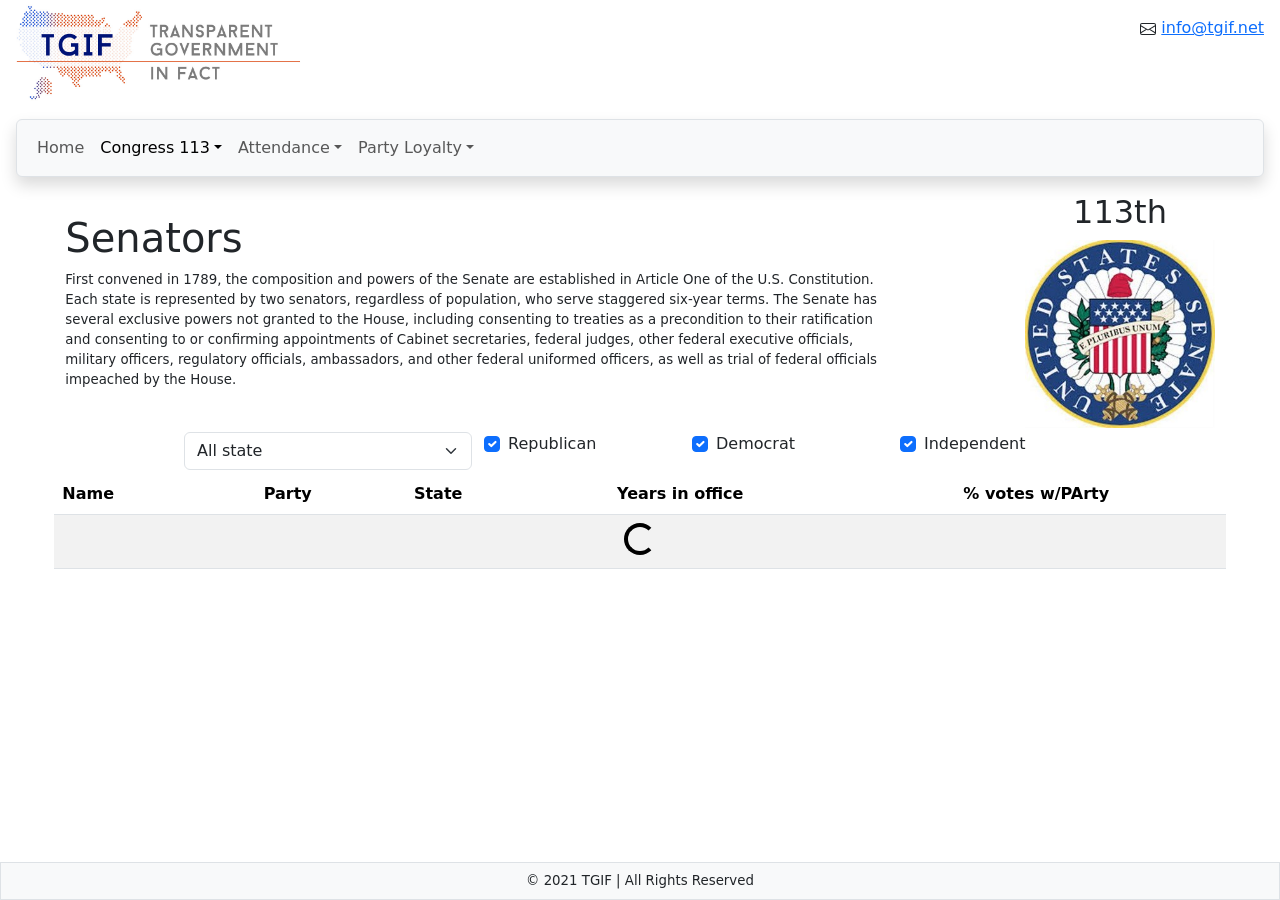
<file: senate.html>
<!DOCTYPE html>
<html lang="en">
<head>
    <meta charset="UTF-8">
    <meta http-equiv="X-UA-Compatible" content="IE=edge">
    <meta name="viewport" content="width=device-width, initial-scale=1.0">
    <link href="https://cdn.jsdelivr.net/npm/bootstrap@5.0.2/dist/css/bootstrap.min.css" rel="stylesheet" integrity="sha384-EVSTQN3/azprG1Anm3QDgpJLIm9Nao0Yz1ztcQTwFspd3yD65VohhpuuCOmLASjC" crossorigin="anonymous">
    <link rel="shortcut icon" href="./assets/logo.ico">
    <link rel="stylesheet" href="./style/style.css">
    <title>TGIF|Senate</title>
</head>
<body class="d-flex flex-column min-vh-100">
    <header class="sticky-top bg-white">
        <div class="container-fluid">
            <div class="row justify-content-between">
                <div class="col-lg-3 col-md-4 col-sm-5 d-none d-sm-block">
                    <a href="./index.html" class="w-5"><img src="./assets/tgiflogo.jpg" class="img-fluid" alt="Congress logo"></a>
                </div>
                <div class="col-sm-5 col-xs-3 d-block d-sm-none">
                    <a href="./index.html" class="w-5"><img src="./assets/logoxs.jpg" class="img-fluid" alt="Congress logo"></a>
                </div> 
                <div class="col-lg-3 col-md-3 col-sm-4 col-xs-10 text-end p-sm-3">
                    <svg xmlns="http://www.w3.org/2000/svg" width="16" height="16" fill="currentColor" class="bi bi-envelope" viewBox="0 0 16 16">
                        <path d="M0 4a2 2 0 0 1 2-2h12a2 2 0 0 1 2 2v8a2 2 0 0 1-2 2H2a2 2 0 0 1-2-2V4zm2-1a1 1 0 0 0-1 1v.217l7 4.2 7-4.2V4a1 1 0 0 0-1-1H2zm13 2.383-4.758 2.855L15 11.114v-5.73zm-.034 6.878L9.271 8.82 8 9.583 6.728 8.82l-5.694 3.44A1 1 0 0 0 2 13h12a1 1 0 0 0 .966-.739zM1 11.114l4.758-2.876L1 5.383v5.73z"/>
                    </svg>
                    <a href="mailto:info@tgif.net">info@tgif.net</a>
                </div>
            </div>
        </div>
        <nav class="navbar navbar-expand-sm navbar-light bg-light border m-3 shadow rounded">
            <div class="container-fluid">
                <button class="navbar-toggler" type="button" data-bs-toggle="collapse" data-bs-target="#navbarNavDropdown" aria-controls="navbarNavDropdown" aria-expanded="false" aria-label="Toggle navigation">
                    <span class="navbar-toggler-icon"></span>
                </button>
                <div class="collapse navbar-collapse" id="navbarNavDropdown">
                    <ul class="navbar-nav">
                        <li class="nav-item">
                            <a class="nav-link" aria-current="page" href="./index.html">Home</a>
                        </li>
                        <li class="nav-item dropdown">
                            <a class="nav-link dropdown-toggle active" href="#" id="navbarDropdownMenuLink" role="button" data-bs-toggle="dropdown" aria-expanded="false">Congress 113</a>
                            <ul class="dropdown-menu bg-light" aria-labelledby="navbarDropdownMenuLink">
                                <li><a class="dropdown-item" href="./house.html">House</a></li>
                                <li><a class="dropdown-item active" href="#">Senate</a></li>
                            </ul>
                        </li>
                        <li class="nav-item dropdown">
                            <a class="nav-link dropdown-toggle" href="#" id="navbarDropdownMenuLink" role="button" data-bs-toggle="dropdown" aria-expanded="false">Attendance</a>
                            <ul class="dropdown-menu bg-light" aria-labelledby="navbarDropdownMenuLink">
                                <li><a class="dropdown-item" href="./atthouse.html">House</a></li>
                                <li><a class="dropdown-item" href="./attsenate.html">Senate</a></li>
                            </ul>
                        </li>
                        <li class="nav-item dropdown">
                            <a class="nav-link dropdown-toggle" href="#" id="navbarDropdownMenuLink" role="button" data-bs-toggle="dropdown" aria-expanded="false">Party Loyalty</a>
                            <ul class="dropdown-menu bg-light" aria-labelledby="navbarDropdownMenuLink">
                                <li><a class="dropdown-item" href="./loyaltyhouse.html">House</a></li>
                                <li><a class="dropdown-item" href="./loyaltyhouse.html">Senate</a></li>
                            </ul>
                        </li>
                    </ul>
                </div>
            </div>
        </nav>
    </header>
    <main class="flex-grow-1">
        <div class="container-fluid">
            <div class="row justify-content-around align-items-center">
                <div class="col-md-8 col-xs-11">
                    <h1>Senators</h1>
                    <p>First convened in 1789, the composition and powers of the Senate are established in Article One of the U.S. Constitution. Each state is represented by two senators, regardless of population, who serve staggered six-year terms. The Senate has several exclusive powers not granted to the House, including consenting to treaties as a precondition to their ratification and consenting to or confirming appointments of Cabinet secretaries, federal judges, other federal executive officials, military officers, regulatory officials, ambassadors, and other federal uniformed officers, as well as trial of federal officials impeached by the House.</p>
                </div>
                <div class="col-md-2 col-sm-3 d-none d-sm-block">
                    <h2 class="text-center">113th</h2>
                    <img src="./assets/senate.jpg"  class="img-fluid" alt="Senate Logo">
                </div>
            </div>
        </div>
        <div class="container-fluid">
            <div class="row justify-content-center m-1">
                <div class="col-sm-3">
                    <select class="form-select" id="selectSenate" name="state" aria-label="Default select example">
                        <option value="all">All state</option>
                    </select>
                </div>
                <div class="form-check col-sm-2">
                    <input class="form-check-input" type="checkbox" name="party" value="r" id="flexCheckRep" checked>
                    <label class="form-check-label" for="flexCheckRep">Republican
                    </label>
                </div>
                <div class="form-check col-sm-2">
                    <input class="form-check-input" type="checkbox" name="party" value="d" id="flexCheckCheckDemo" checked>
                    <label class="form-check-label" for="flexCheckCheckDemo">Democrat
                    </label>
                </div>
                <div class="form-check col-sm-2">
                    <input class="form-check-input" type="checkbox" name="party" value="ind" id="flexCheckCheckInd" checked>
                    <label class="form-check-label" for="flexCheckCheckInd">Independent
                    </label>
                </div>
            </div>
        </div>
        <div class="row justify-content-center">
            <div class="col-11">
                <table class="table table-striped table-hover">
                    <thead>
                        <tr>
                            <th scope="col">Name</th>
                            <th class="text-center" scope="col">Party</th>
                            <th class="text-center" scope="col">State</th>
                            <th class="text-center" scope="col">Years in office</th>
                            <th class="text-center" scope="col">% votes w/PArty</th>
                        </tr>
                    </thead>
                    <tbody id="tbodySenate">
                        <tr>
                            <td colspan=5>
                                <div class="text-center">
                                    <div class="spinner-border" role="status">
                                      <span class="visually-hidden">Loading...</span>
                                    </div>
                                </div>
                            </td>
                        </tr>
                    </tbody>
                </table>
            </div>
        </div>
    </main>
    <footer>
        <div class="border bg-light">
            <p class="text-center m-2">© 2021 TGIF | All Rights Reserved</p>
        </div>
    </footer>
<script src="https://cdn.jsdelivr.net/npm/bootstrap@5.0.2/dist/js/bootstrap.bundle.min.js" integrity="sha384-MrcW6ZMFYlzcLA8Nl+NtUVF0sA7MsXsP1UyJoMp4YLEuNSfAP+JcXn/tWtIaxVXM" crossorigin="anonymous"></script>
<script src="./js/main.js"></script>
</body>
</html>
</file>
<file: style/style.css>
p{
    font-size: smaller;
}
</file>
